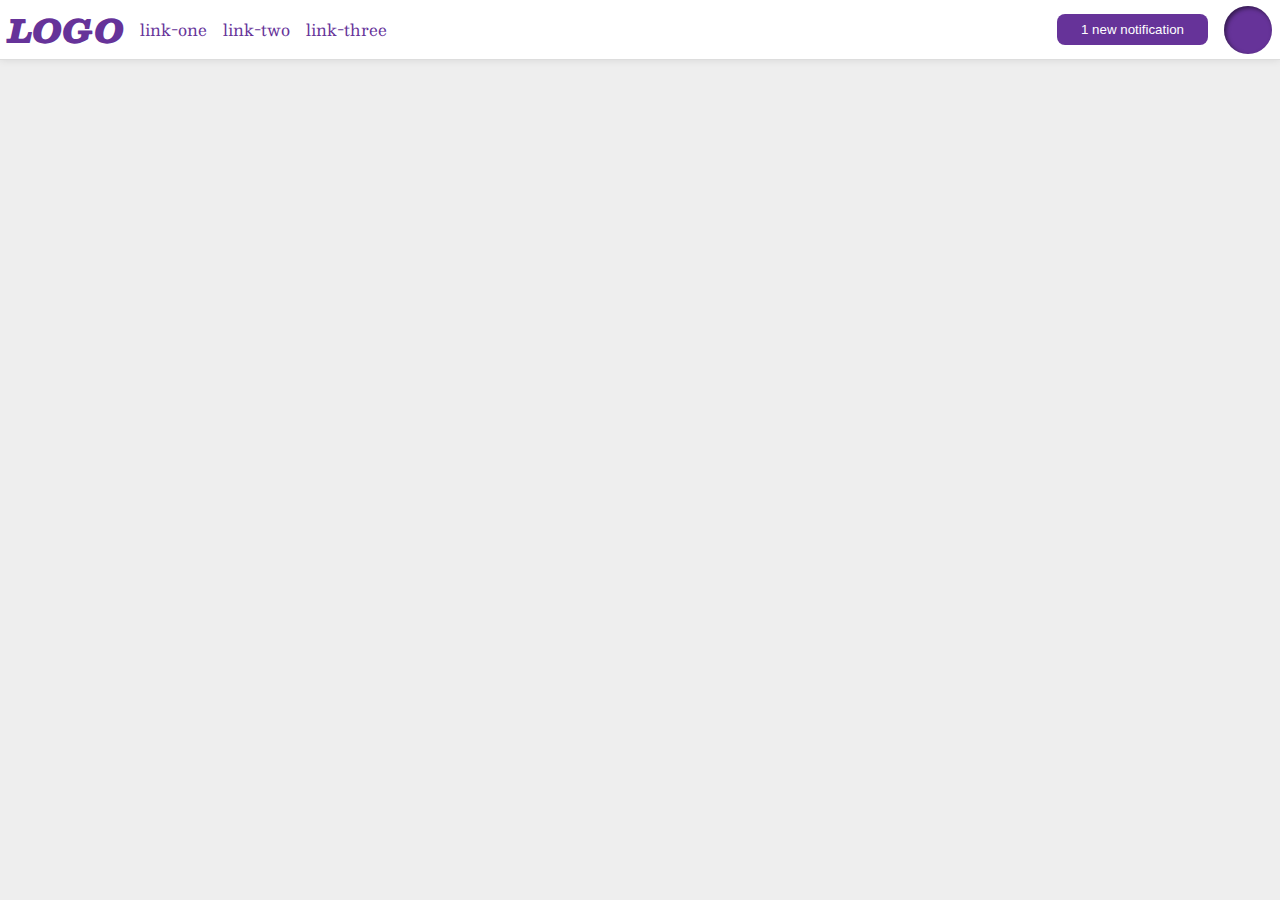
<file: flex/03-flex-header-2/index.html>
<!DOCTYPE html>
<html lang="en">
  <head>
    <meta charset="UTF-8">
    <meta http-equiv="X-UA-Compatible" content="IE=edge">
    <meta name="viewport" content="width=device-width, initial-scale=1.0">
    <title>Flex Header 2</title>
    <link rel="stylesheet" href="style.css">
  </head>
  <body>
    <div class="header">
      <div class="left-header">
        <div class="logo">
          LOGO
        </div>
        <ul class="links">
          <li><a href="google.com">link-one</a></li>
          <li><a href="google.com">link-two</a></li>
          <li><a href="google.com">link-three</a></li>
        </ul>
      </div>  
      <div class="right-header">
        <button class="notifications">
          1 new notification
        </button>
        <div class="profile-image"></div>
      </div>
    </div>
  </body>
</html>
</file>
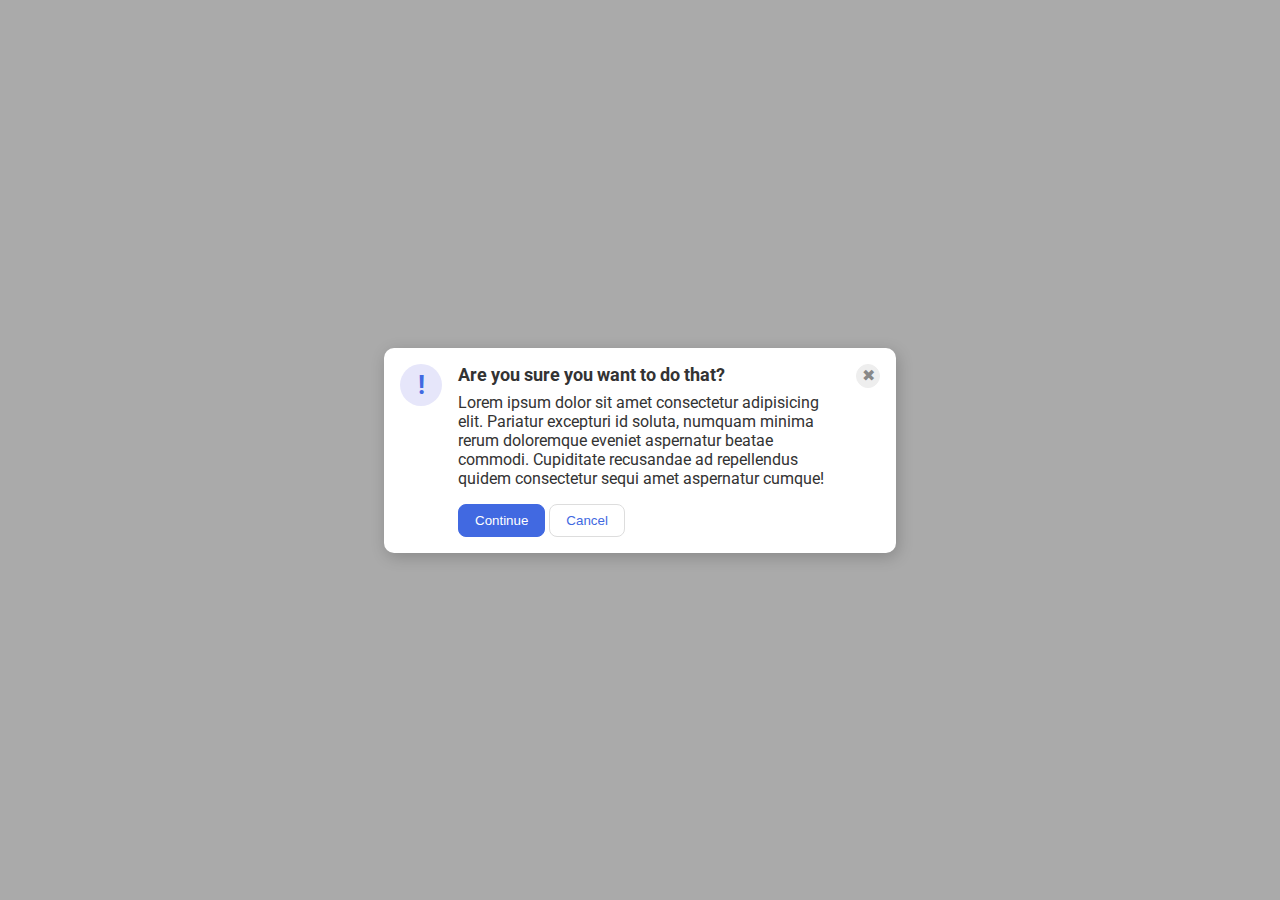
<file: flex/05-flex-modal/index.html>
<!DOCTYPE html>
<html lang="en">
  <head>
    <meta charset="UTF-8">
    <meta http-equiv="X-UA-Compatible" content="IE=edge">
    <meta name="viewport" content="width=device-width, initial-scale=1.0">
    <link rel="stylesheet" href="style.css">
    <title>Modal</title>
  </head>
  <body>
    <div class="modal">
        <div class="icon">!</div>
        <div class="center-block">
          <div class="header">Are you sure you want to do that?</div>
          <div class="text">Lorem ipsum dolor sit amet consectetur adipisicing elit. Pariatur excepturi id soluta, numquam minima rerum doloremque eveniet aspernatur beatae commodi. Cupiditate recusandae ad repellendus quidem consectetur sequi amet aspernatur cumque!</div>
          <div class="buttons">
            <button class="continue">Continue</button>
            <button class="cancel">Cancel</button>
          </div>
        </div>
        <button class="close-button">✖</button>
    </div>
  </body>
</html>
</file>
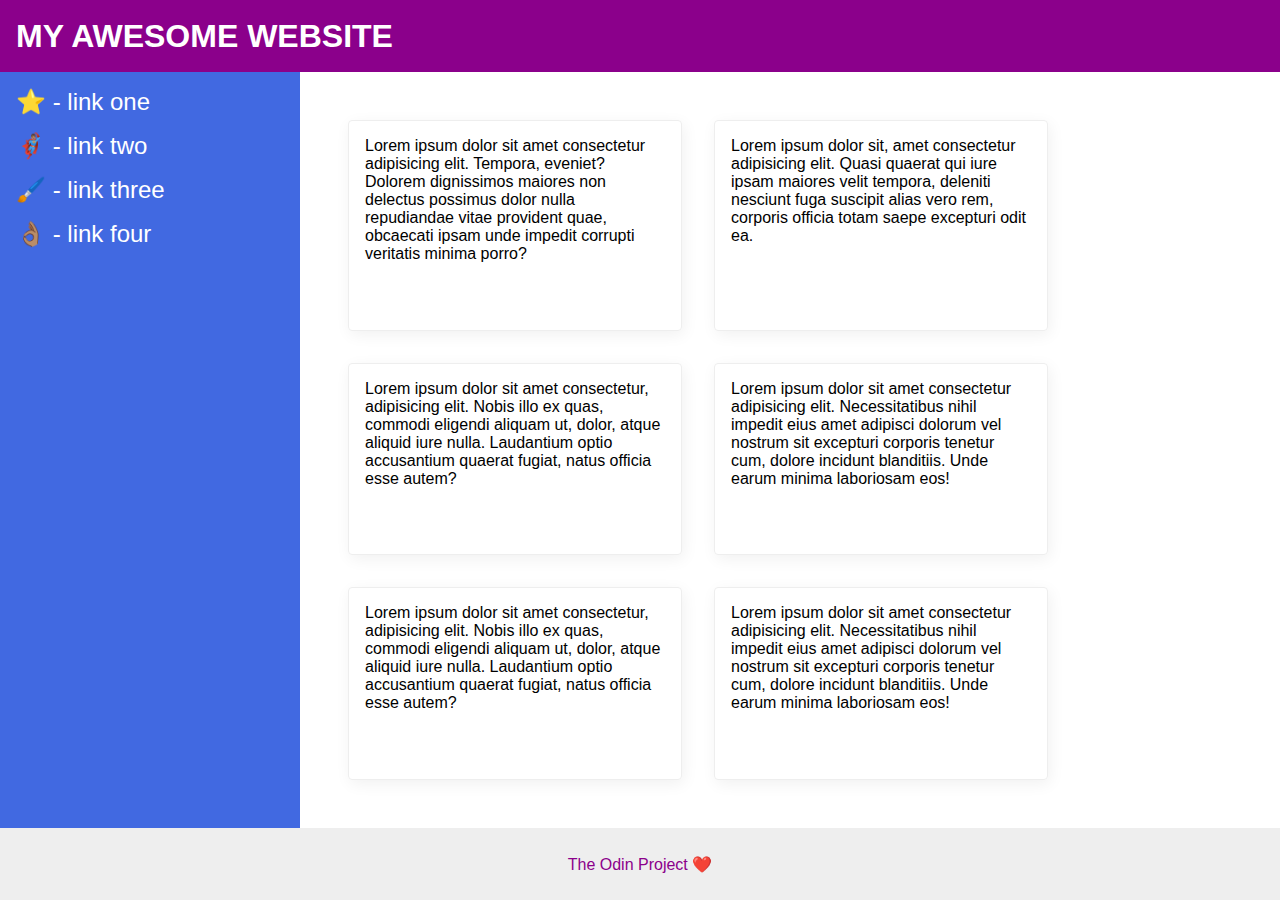
<file: flex/07-flex-layout-2/index.html>
<!DOCTYPE html>
<html lang="en">
  <head>
    <meta charset="UTF-8">
    <meta http-equiv="X-UA-Compatible" content="IE=edge">
    <meta name="viewport" content="width=device-width, initial-scale=1.0">
    <title>The Holy Grail</title>
    <link rel="stylesheet" href="style.css">
  </head>
  <body>
    <div class="header">
      MY AWESOME WEBSITE
    </div>
    
    <div class="content">

      <div class="sidebar">
        <ul>
          <li><a href="#">⭐ - link one</a></li>
          <li><a href="#">🦸🏽‍♂️ - link two</a></li>
          <li><a href="#">🖌️ - link three</a></li>
          <li><a href="#">👌🏽 - link four</a></li>
        </ul>
      </div>
  
      <div class="paragraphs">
        <div class="card">Lorem ipsum dolor sit amet consectetur adipisicing elit. Tempora, eveniet? Dolorem dignissimos maiores non delectus possimus dolor nulla repudiandae vitae provident quae, obcaecati ipsam unde impedit corrupti veritatis minima porro?</div>
        <div class="card">Lorem ipsum dolor sit, amet consectetur adipisicing elit. Quasi quaerat qui iure ipsam maiores velit tempora, deleniti nesciunt fuga suscipit alias vero rem, corporis officia totam saepe excepturi odit ea.</div>
        <div class="card">Lorem ipsum dolor sit amet consectetur, adipisicing elit. Nobis illo ex quas, commodi eligendi aliquam ut, dolor, atque aliquid iure nulla. Laudantium optio accusantium quaerat fugiat, natus officia esse autem?</div>
        <div class="card">Lorem ipsum dolor sit amet consectetur adipisicing elit. Necessitatibus nihil impedit eius amet adipisci dolorum vel nostrum sit excepturi corporis tenetur cum, dolore incidunt blanditiis. Unde earum minima laboriosam eos!</div>
        <div class="card">Lorem ipsum dolor sit amet consectetur, adipisicing elit. Nobis illo ex quas, commodi eligendi aliquam ut, dolor, atque aliquid iure nulla. Laudantium optio accusantium quaerat fugiat, natus officia esse autem?</div>
        <div class="card">Lorem ipsum dolor sit amet consectetur adipisicing elit. Necessitatibus nihil impedit eius amet adipisci dolorum vel nostrum sit excepturi corporis tenetur cum, dolore incidunt blanditiis. Unde earum minima laboriosam eos!</div>
      </div>
    </div>

    <div class="footer">
      The Odin Project ❤️
    </div>
  </body>
</html>
</file>
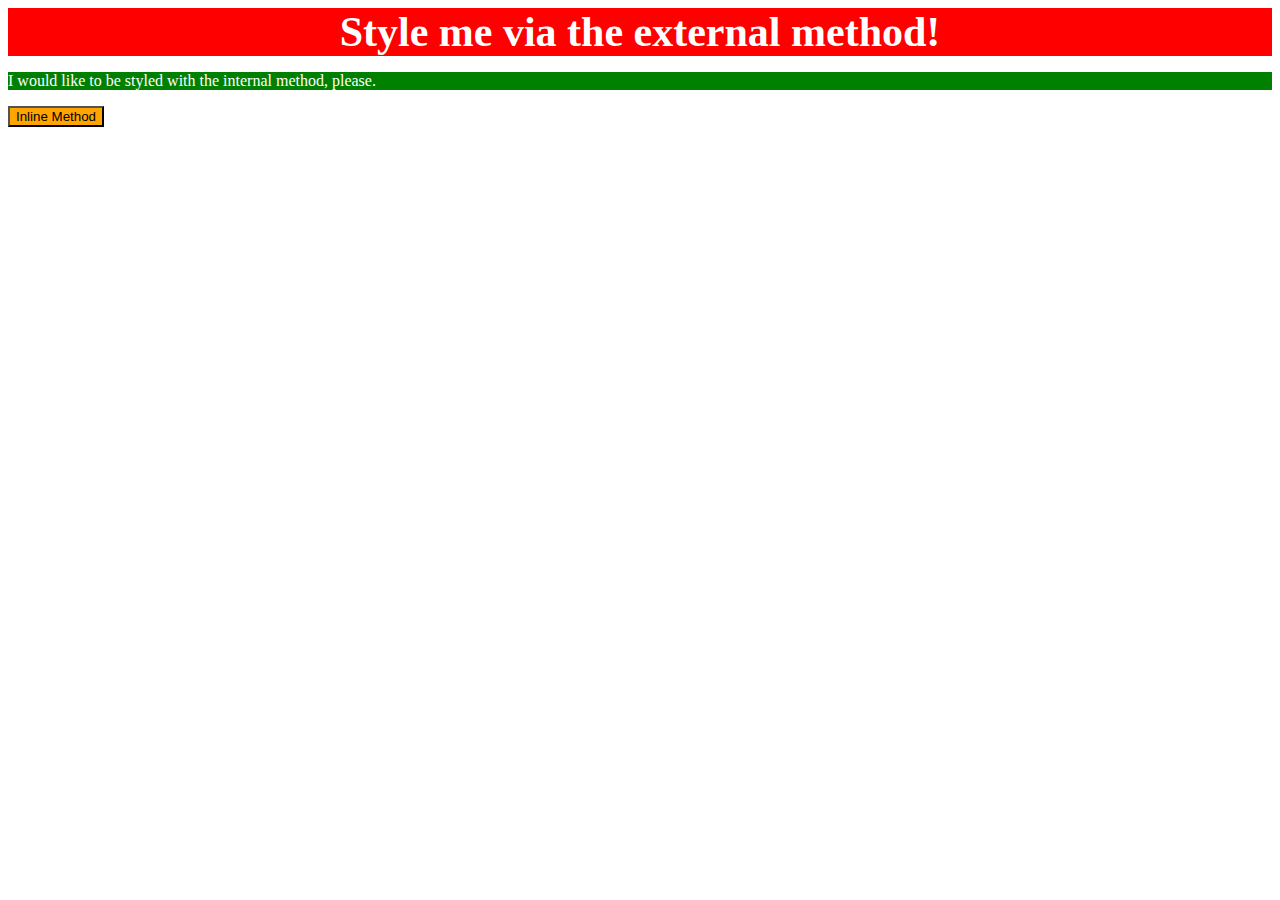
<file: foundations/01-css-methods/index.html>
<!DOCTYPE html>
<html lang="en">
  <head>
    <link rel="stylesheet" href="styles.css"/>
    <meta charset="UTF-8">
    <meta http-equiv="X-UA-Compatible" content="IE=edge">
    <meta name="viewport" content="width=device-width, initial-scale=1.0">
    <title>Methods for Adding CSS</title>
    
    <style>
      p {
        color: white;
        background-color: green;
        font: "Times New Roman";
      }
    </style>
  </head>
  <body>
    <div>Style me via the external method!</div>
    <p>I would like to be styled with the internal method, please.</p>
    <button style="color: black; background-color: orange">Inline Method</button>
  </body>
</html>
</file>
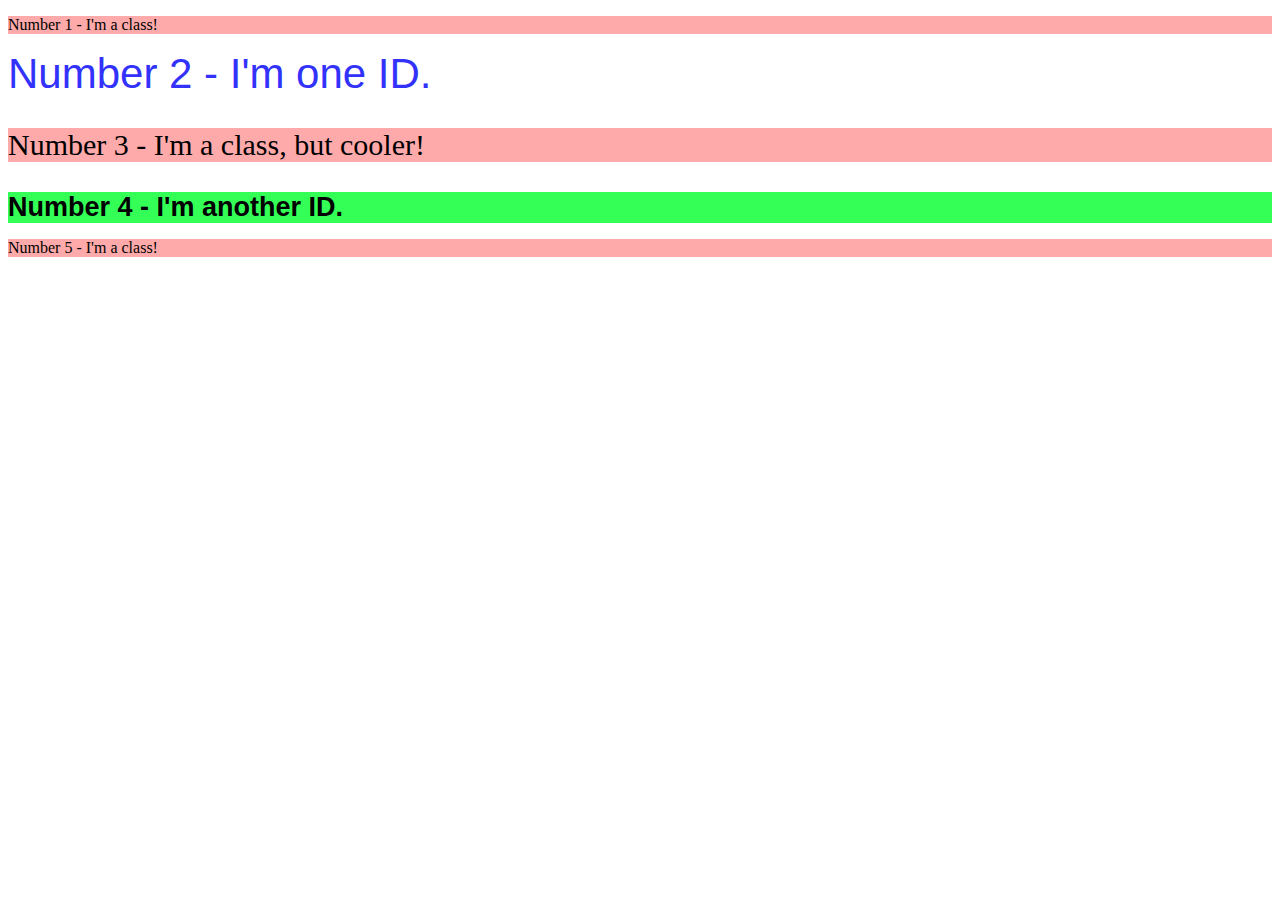
<file: foundations/02-class-id-selectors/index.html>
<!DOCTYPE html>
<html lang="en">
  <head>
    <meta charset="UTF-8">
    <meta http-equiv="X-UA-Compatible" content="IE=edge">
    <meta name="viewport" content="width=device-width, initial-scale=1.0">
    <title>Class and ID Selectors</title>
    <link rel="stylesheet" href="style.css">
  </head>
  <body>
    <p class="odd">Number 1 - I'm a class!</p>
    <div id="one">Number 2 - I'm one ID.</div>
    <p class="odd cooler">Number 3 - I'm a class, but cooler!</p>
    <div id="another">Number 4 - I'm another ID.</div>
    <p class="odd">Number 5 - I'm a class!</p>
  </body>
</html>
</file>
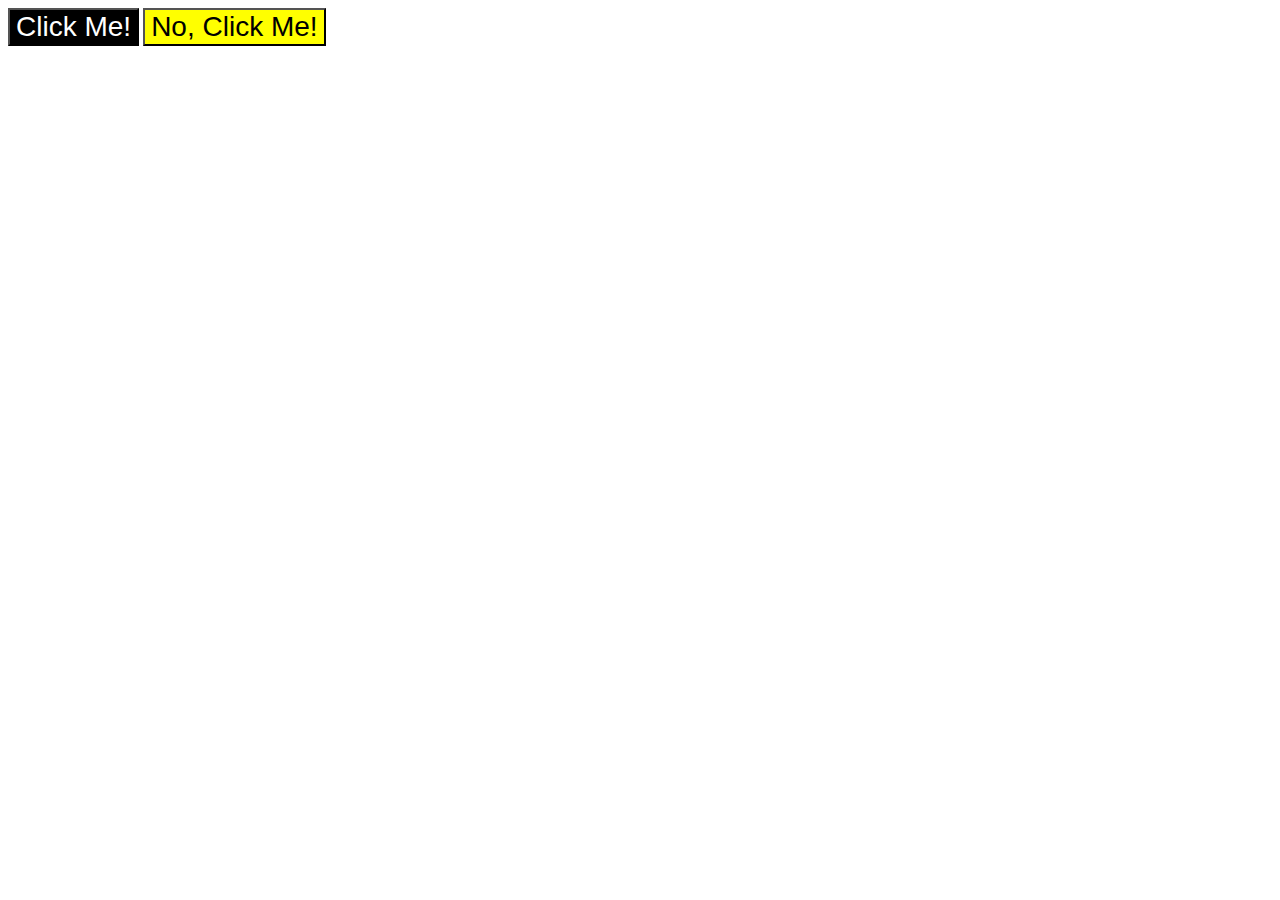
<file: foundations/03-grouping-selectors/index.html>
<!DOCTYPE html>
<html lang="en">
  <head>
    <meta charset="UTF-8">
    <meta http-equiv="X-UA-Compatible" content="IE=edge">
    <meta name="viewport" content="width=device-width, initial-scale=1.0">
    <title>Grouping Selectors</title>
    <link rel="stylesheet" href="style.css">
  </head>
  <body>
    <button class="click-me">Click Me!</button>
    <button class="no-me">No, Click Me!</button>
  </body>
</html>
</file>
<file: flex/03-flex-header-2/style.css>
/* this is some magical font-importing.  
you'll learn about it later. */
@import url('https://fonts.googleapis.com/css2?family=Besley:ital,wght@0,400;1,900&display=swap');

body {
  margin: 0;
  background: #eee;
  font-family: Besley, serif;
}

.header {
  background: white;
  border-bottom: 1px solid #ddd;
  box-shadow: 0 0 8px rgba(0,0,0,.1);
  display: flex;
  justify-content: space-between;
  padding-left: 8px;
  padding-right: 8px;
}

.left-header,
.right-header{
  display: flex;
  align-content: center; 
  align-items: center;
  gap: 16px;
}

.links{
  display: flex;
  gap: 16px;
  padding: 0px;
}

.profile-image {
  background: rebeccapurple;
  box-shadow: inset 2px 2px 4px rgba(0,0,0,.5);
  border-radius: 50%;
  width: 48px;
  height: 48px;
}

.logo {
  color: rebeccapurple;
  font-size: 32px;
  font-weight: 900;
  font-style: italic;
}

button {
  border: none;
  border-radius: 8px;
  background: rebeccapurple;
  color: white;
  padding: 8px 24px;
}

a {
  /* this removes the line under our links */
  text-decoration: none;
  color: rebeccapurple;
}

ul {
  list-style-type: none;
}
</file>
<file: flex/05-flex-modal/style.css>
@import url('https://fonts.googleapis.com/css2?family=Roboto:wght@400;700&display=swap');

html, body {
  height: 100%;
}

body {
  font-family: Roboto, sans-serif;
  margin: 0;
  background: #aaa;
  color: #333;
  /* I'll give you this one for free lol */
  display: flex;
  align-items: center;
  justify-content: center;
}

.center-block{
  display: flex;
  flex-direction: column;
  gap: 8px;
}

.text{
  margin-bottom: 8px;
}

.icon,
.close-button{
  flex-shrink: 0;
}

.header{
  font-size: 18px;
  font-weight: 700;
}

.modal {
  background: white;
  width: 480px;
  border-radius: 10px;
  box-shadow: 2px 4px 16px rgba(0,0,0,.2);
  padding: 16px;
  display: flex;
  gap: 16px;
}

.icon {
  color: royalblue;
  font-size: 26px;
  font-weight: 700;
  background: lavender;
  width: 42px;
  height: 42px;
  border-radius: 50%;
  display: flex;
  align-items: center;
  justify-content: center;
}

.close-button {
  background: #eee;
  border-radius: 50%;
  color: #888;
  font-weight: 400;
  font-size: 16px;
  height: 24px;
  width: 24px;
  display: flex;
  align-items: center;
  justify-content: center;
  border: 1px solid #eee;
  padding: 0;
}

button {
  cursor: pointer;
  padding: 8px 16px;
  border-radius: 8px;
}

button.continue {
  background: royalblue;
  border: 1px solid royalblue;
  color: white;
}

button.cancel {
  background: white;
  border: 1px solid #ddd;
  color: royalblue;
}
</file>
<file: flex/07-flex-layout-2/style.css>
body {
  font-family: -apple-system, BlinkMacSystemFont, 'Segoe UI', Roboto, Oxygen, Ubuntu, Cantarell, 'Open Sans', 'Helvetica Neue', sans-serif;
  margin: 0;
  min-height: 100vh;
  /**/
  display: flex;
  flex-direction: column;
}

.header {
  height: 72px;
  box-sizing: border-box;
  background: darkmagenta;
  color: white;
  /**/
  display: flex;
  align-items: center;
  font-size: 32px;
  font-weight: 900;
  padding: 16px;
  margin: 0;  
}

.content{
  /**/
  display: flex;
  flex: 1;
}

a {
  /**/
  text-decoration: none;
  color: white;
  font-size: 24px;
}

ul {
  /**/
  list-style: none;
  display: flex;
  flex-direction: column;
  gap: 16px;
  padding: 16px;
  margin: 0;
}

.footer {
  box-sizing: border-box;
  height: 72px;
  background: #eee;
  color: darkmagenta;
  /**/
  display: flex;
  justify-content: center;
  align-items: center;
}

.sidebar {
  width: 300px;
  background: royalblue;
  box-sizing: border-box;
  /**/
  flex-shrink: 0;
}

.paragraphs{
  /**/
  display: flex;
  flex-wrap: wrap;
  padding: 32px;  
}

.card {
  border: 1px solid #eee;
  box-shadow: 2px 4px 16px rgba(0,0,0,.06);
  border-radius: 4px;
  /**/
  flex-basis: 300px;
  padding: 16px;
  margin: 16px;
}
</file>
<file: foundations/01-css-methods/styles.css>
div {
    color: white;
    background-color: red;
    font-size: 42px;
    font: "Times New Roman", "Comic Sans";
    text-align:  center;
    font-weight: bold;
}
</file>
<file: foundations/02-class-id-selectors/style.css>
.odd{
    background-color: rgb(255,170,170);
}
.odd.cooler{
    font-size: 30px;
}
#one{
    font-size: 42px;
    color: rgb(50,50,250);
    font-family: Sans-serif;
}
#another{
    background-color: #33FF57;
    font-weight: bold;
    font-size: 27px;
    font-family: sans-serif;
}
</file>
<file: foundations/03-grouping-selectors/style.css>
.click-me,
 .no-me{
    font-size: 28px;
    font-family: "Helvetica", "Times New Roman", sans-serif;
}
.click-me{
    background-color: black;
    color: white;
}
.no-me{
    background-color: yellow;
}
</file>
